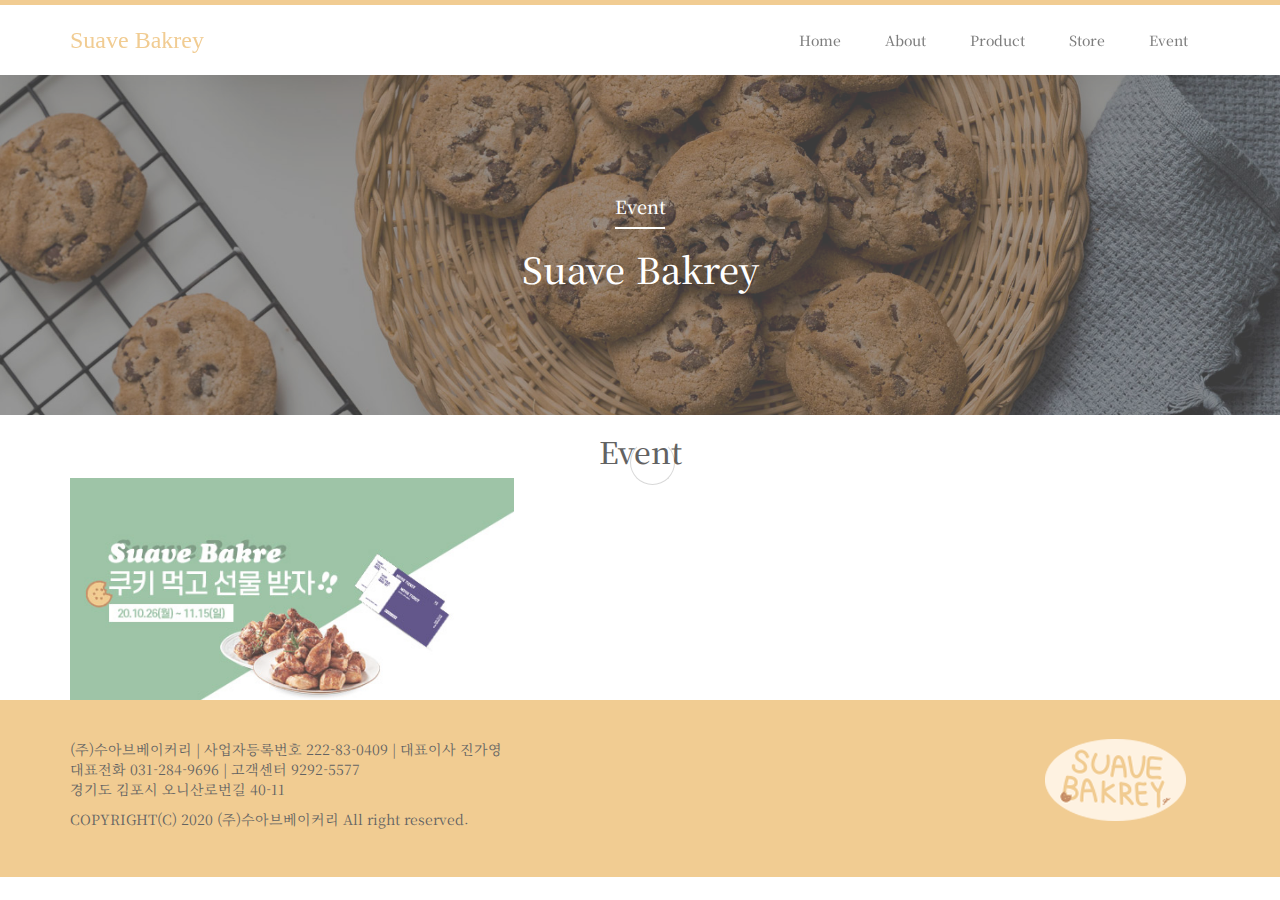
<file: event.html>
<!DOCTYPE html>
<html lang="ko">
<head>

    <title>Event : Suave Bakrey</title>

        <meta charset="UTF-8">
        <meta http-equiv="X-UA-Compatible" content="IE=Edge">
        <meta name="description" content="">
        <meta name="keywords" content="">
        <meta name="author" content="">
        <meta name="viewport" content="width=device-width, initial-scale=1, maximum-scale=1">
   
        <!-- og 파비콘 -->
       <meta property="og:title" content="Suave Bakrey"/>
       <meta property="og:description" content="쿠키로 마음을 전하세요"/>
       <meta property="og:image" content="images/ex_bg.jpg"/>
       <link rel="shortcut icon" href="images/papicon.png" />
       <link rel="apple-touch-icon" href="images/papicon.ico"/>
   
        <link rel="stylesheet" href="css/bootstrap.min.css">
        <link rel="stylesheet" href="css/font-awesome.min.css">
        <link rel="stylesheet" href="css/owl.carousel.css">
        <link rel="stylesheet" href="css/owl.theme.default.min.css">
   
        <!-- MAIN CSS -->
        <link rel="stylesheet" href="css/templatemo-style.css">
        <link rel="stylesheet" href="css/event.css">
   
        <!-- font -->
        <link href="https://fonts.googleapis.com/css2?family=Noto+Serif+KR:wght@200;300;400;500;600;700;900&display=swap" rel="stylesheet">
   
</head>
<body>
    <!-- 로딩 -->
    <section class="preloader">
        <div class="spinner">

             <span class="spinner-rotate"></span>
             
        </div>
   </section>

   <!-- MENU -->
   <section class="navbar custom-navbar navbar-fixed-top" role="navigation">
    <div class="container">

         <div class="navbar-header">
              <button class="navbar-toggle" data-toggle="collapse" data-target=".navbar-collapse">
                   <span class="icon icon-bar"></span>
                   <span class="icon icon-bar"></span>
                   <span class="icon icon-bar"></span>
              </button>

              <!-- lOGO TEXT HERE -->
              <a href="index.html" class="navbar-brand">Suave Bakrey</a>
         </div>

         <!-- MENU LINKS -->
         <div class="collapse navbar-collapse">
              <ul class="nav navbar-nav navbar-nav-first">
                <li><a href="index.html">Home</a></li>
                <li><a href="about.html">About</a></li>
                <li><a href="product.html">Product</a></li>
                <li><a href="store.html">Store</a></li>
                <li><a href="#top" class="smoothScroll">Event</a></li>
              </ul>
         </div>

    </div>
</section>

<section id="main-sec">
     <div class="container">
         <div class="row">
             <div class="col-sm-12 text-center">
                 <h4>Event</h4>
                 <div class="main-border"></div>
                 <h1>Suave Bakrey</h1>
             </div>
         </div>
     </div>
 </section>

 <section class="event_02">
      <div class="container">
           <div class="row">
                <div class="col-sm-12 text-center">
                     <h2>Event</h2>
                </div>
                <div class="col-sm-6" style="margin: 0 auto;">
                     <img src="images/event01.jpg" alt="" style="width: 80%; height: auto;">
                </div>
           </div>
      </div>

 </section>
















<!-- FOOTER -->
<footer id="footer">
    <div class="container">
         <div class="row">
              <div class="col-sm-10">
                   <div class="footer-info">
                        <p>(주)수아브베이커리  |  사업자등록번호 222-83-0409  |  대표이사 진가영<br>
                             대표전화 031-284-9696  |  고객센터 9292-5577<br>
                             경기도 김포시 오니산로번길 40-11</p>
                        <p></p>
                        <p>COPYRIGHT(C) 2020 (주)수아브베이커리 All right reserved.</p>
                   </div>
              </div>
              <div class="col-sm-2">
                   <img src="images/footer_logo.png" alt="">
              </div>
         </div>
    </div>
</footer>



<!-- SCRIPTS -->
<script src="js/jquery.js"></script>
<script src="js/bootstrap.min.js"></script>
<script src="js/owl.carousel.min.js"></script>
<script src="js/smoothscroll.js"></script>
<script src="js/custom.js"></script>
    
</body>
</html>
</file>
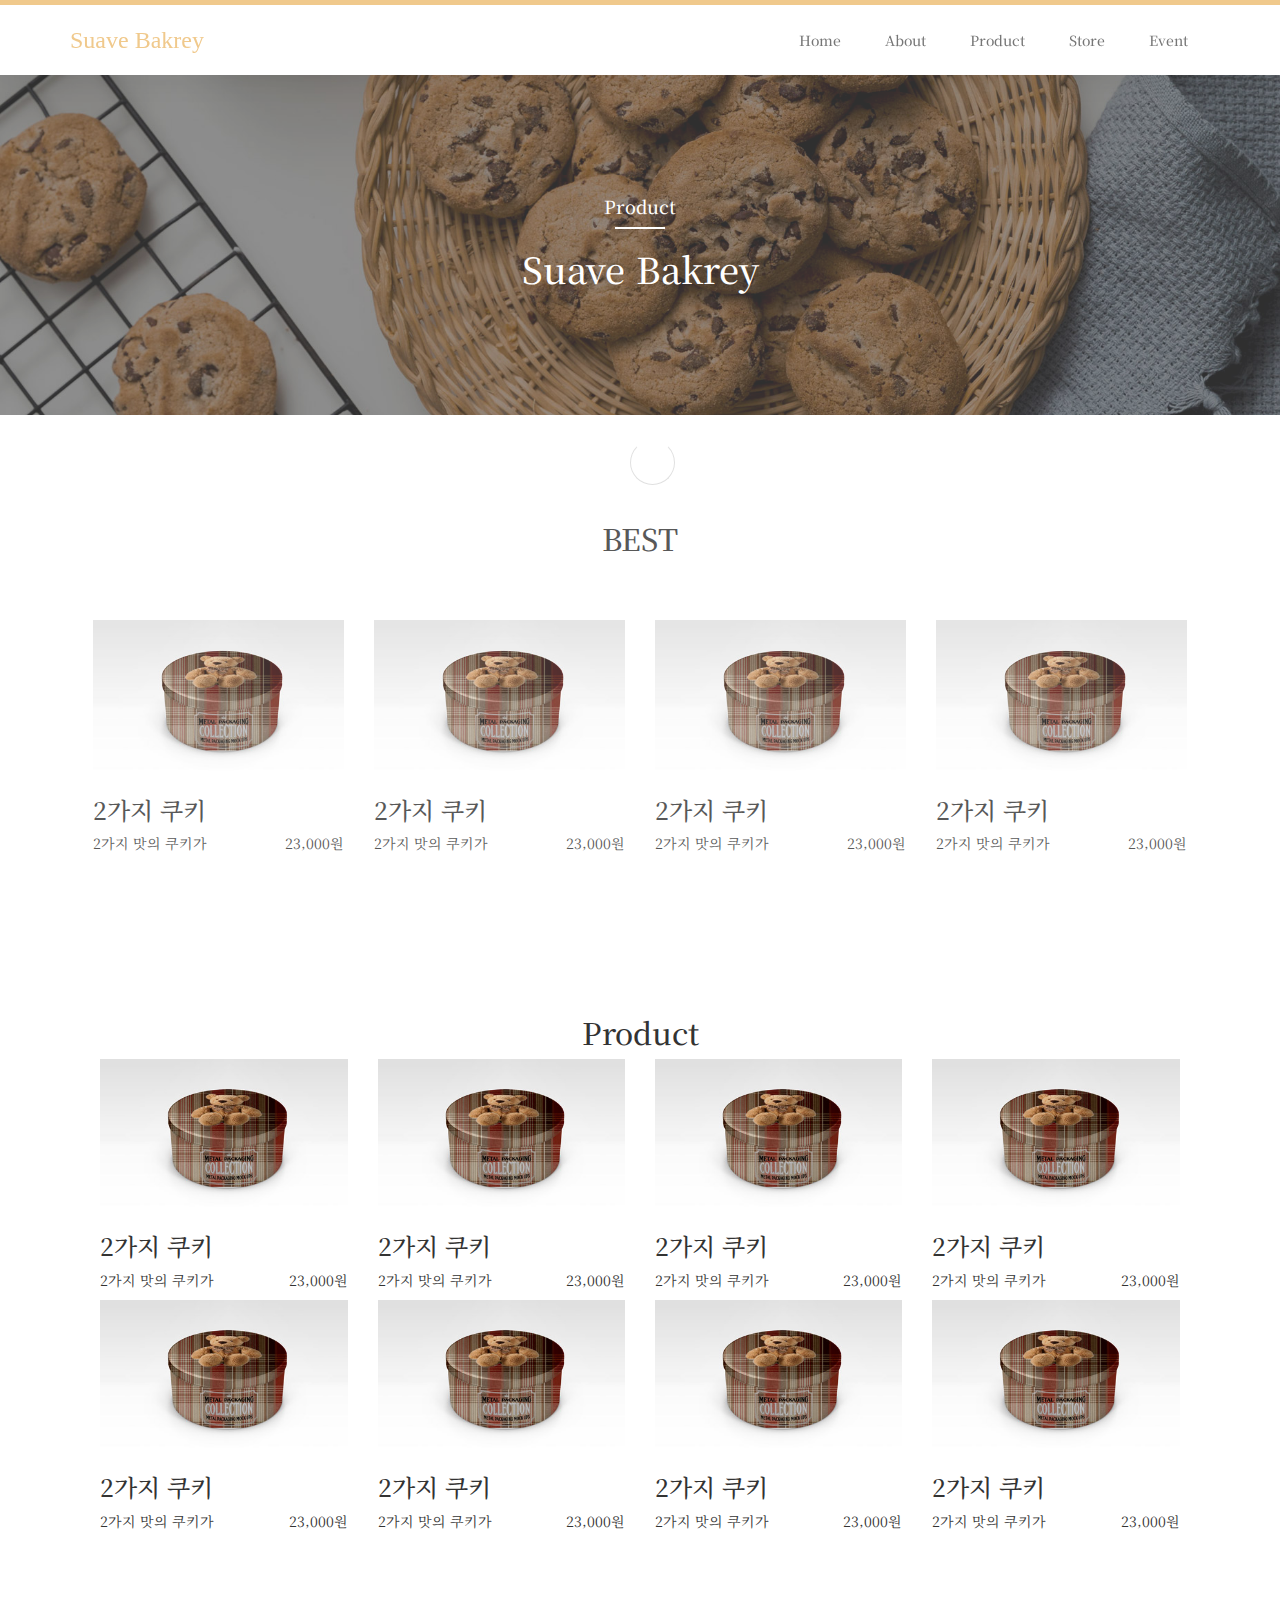
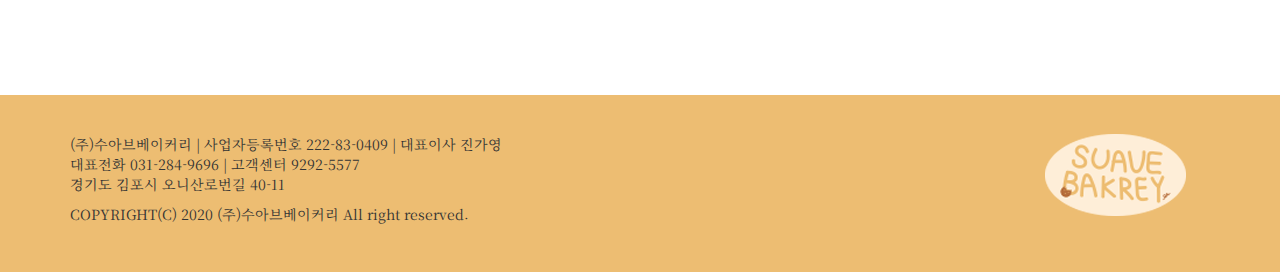
<file: product.html>
<!DOCTYPE html>
<html lang="ko">
<head>

    <title>Product : Suave Bakrey</title>

        <meta charset="UTF-8">
        <meta http-equiv="X-UA-Compatible" content="IE=Edge">
        <meta name="description" content="">
        <meta name="keywords" content="">
        <meta name="author" content="">
        <meta name="viewport" content="width=device-width, initial-scale=1, maximum-scale=1">
   
        <!-- og 파비콘 -->
       <meta property="og:title" content="Suave Bakrey"/>
       <meta property="og:description" content="쿠키로 마음을 전하세요"/>
       <meta property="og:image" content="images/ex_bg.jpg"/>
       <link rel="shortcut icon" href="images/papicon.png" />
       <link rel="apple-touch-icon" href="images/papicon.ico"/>
   
        <link rel="stylesheet" href="css/bootstrap.min.css">
        <link rel="stylesheet" href="css/font-awesome.min.css">
        <link rel="stylesheet" href="css/owl.carousel.css">
        <link rel="stylesheet" href="css/owl.theme.default.min.css">
   
        <!-- MAIN CSS -->
        <link rel="stylesheet" href="css/templatemo-style.css">
        <link rel="stylesheet" href="css/product.css">
   
        <!-- font -->
        <link href="https://fonts.googleapis.com/css2?family=Noto+Serif+KR:wght@200;300;400;500;600;700;900&display=swap" rel="stylesheet">
   
</head>
<body>
    <!-- 로딩 -->
    <section class="preloader">
        <div class="spinner">

             <span class="spinner-rotate"></span>
             
        </div>
   </section>

   <!-- MENU -->
   <section class="navbar custom-navbar navbar-fixed-top" role="navigation">
    <div class="container">

         <div class="navbar-header">
              <button class="navbar-toggle" data-toggle="collapse" data-target=".navbar-collapse">
                   <span class="icon icon-bar"></span>
                   <span class="icon icon-bar"></span>
                   <span class="icon icon-bar"></span>
              </button>

              <!-- lOGO TEXT HERE -->
              <a href="index.html" class="navbar-brand">Suave Bakrey</a>
         </div>

         <!-- MENU LINKS -->
         <div class="collapse navbar-collapse">
              <ul class="nav navbar-nav navbar-nav-first">
                <li><a href="index.html">Home</a></li>
                <li><a href="about.html">About</a></li>
                <li><a href="#top" class="smoothScroll">Product</a></li>
                <li><a href="store.html">Store</a></li>
                <li><a href="event.html">Event</a></li>
              </ul>
         </div>

    </div>
</section>

<section id="main-sec">
     <div class="container">
         <div class="row">
             <div class="col-sm-12 text-center">
                 <h4>Product</h4>
                 <div class="main-border"></div>
                 <h1>Suave Bakrey</h1>
             </div>
         </div>
     </div>
 </section>

 <section class="product01">
     <div class="container">
          <div class="row">
               <div class="col-sm-12 text-center">
                    <h2>BEST</h2>
               </div>
               <div class="col-sm-6">
                    <div class="col-lg-3 col-md-6 product-img-area">
                         <a href="#">
                              <img src="images/main_cooki_bottom01.png" alt="">
                              <div class="best_cookie">
                                   <h3>2가지 쿠키</h3>
                                   <div class="courses-txt">
                                        <p>2가지 맛의 쿠키가</p>
                                        <p>23,000원</p>
                                   </div>
                              </div>
                         </a>
                    </div>
                    <div class="col-lg-3 col-md-6 product-img-area ">
                         <a href="#">
                              <img src="images/main_cooki_bottom01.png" alt="">
                              <div class="best_cookie">
                                   <h3>2가지 쿠키</h3>
                                   <div class="courses-txt">
                                        <p>2가지 맛의 쿠키가</p>
                                        <p>23,000원</p>
                                   </div>
                              </div>
                         </a>
                    </div>
               </div>
               <div class="col-sm-6">
                    <div class="col-lg-3 col-md-6 product-img-area">
                         <a href="#">
                              <img src="images/main_cooki_bottom01.png" alt="">
                              <div class="best_cookie">
                                   <h3>2가지 쿠키</h3>
                                   <div class="courses-txt">
                                        <p>2가지 맛의 쿠키가</p>
                                        <p>23,000원</p>
                                   </div>
                              </div>
                         </a>
                    </div>
                    <div class="col-lg-3 col-md-6 product-img-area">
                         <a href="#">
                              <img src="images/main_cooki_bottom01.png" alt="">
                              <div class="best_cookie">
                                   <h3>2가지 쿠키</h3>
                                   <div class="courses-txt">
                                        <p>2가지 맛의 쿠키가</p>
                                        <p>23,000원</p>
                                   </div>
                              </div>
                         </a>
                    </div>
               </div>
          </div>
     </div>
 </section>

 <section class="product02">
      <div class="container">
           <div class="row">
                <div class="col-sm-12 text-center">
                     <h2>Product</h2>
                </div>
                <div class="row">
                    <div class="col-sm-6">
                         <div class="col-lg-3 col-md-6 product-img-area">
                              <a href="#">
                                   <img src="images/main_cooki_bottom01.png" alt="">
                                   <div class="best_cookie">
                                        <h3>2가지 쿠키</h3>
                                        <div class="courses-txt">
                                             <p>2가지 맛의 쿠키가</p>
                                             <p>23,000원</p>
                                        </div>
                                   </div>
                              </a>
                         </div>
                         <div class="col-lg-3 col-md-6 product-img-area ">
                              <a href="#">
                                   <img src="images/main_cooki_bottom01.png" alt="">
                                   <div class="best_cookie">
                                        <h3>2가지 쿠키</h3>
                                        <div class="courses-txt">
                                             <p>2가지 맛의 쿠키가</p>
                                             <p>23,000원</p>
                                        </div>
                                   </div>
                              </a>
                         </div>
                    </div>
                    <div class="col-sm-6">
                         <div class="col-lg-3 col-md-6 product-img-area">
                              <a href="#">
                                   <img src="images/main_cooki_bottom01.png" alt="">
                                   <div class="best_cookie">
                                        <h3>2가지 쿠키</h3>
                                        <div class="courses-txt">
                                             <p>2가지 맛의 쿠키가</p>
                                             <p>23,000원</p>
                                        </div>
                                   </div>
                              </a>
                         </div>
                         <div class="col-lg-3 col-md-6 product-img-area">
                              <a href="#">
                                   <img src="images/main_cooki_bottom01.png" alt="">
                                   <div class="best_cookie">
                                        <h3>2가지 쿠키</h3>
                                        <div class="courses-txt">
                                             <p>2가지 맛의 쿠키가</p>
                                             <p>23,000원</p>
                                        </div>
                                   </div>
                              </a>
                         </div>
                    </div>
                    <div class="col-sm-6">
                         <div class="col-lg-3 col-md-6 product-img-area">
                              <a href="#">
                                   <img src="images/main_cooki_bottom01.png" alt="">
                                   <div class="best_cookie">
                                        <h3>2가지 쿠키</h3>
                                        <div class="courses-txt">
                                             <p>2가지 맛의 쿠키가</p>
                                             <p>23,000원</p>
                                        </div>
                                   </div>
                              </a>
                         </div>
                         <div class="col-lg-3 col-md-6 product-img-area ">
                              <a href="#">
                                   <img src="images/main_cooki_bottom01.png" alt="">
                                   <div class="best_cookie">
                                        <h3>2가지 쿠키</h3>
                                        <div class="courses-txt">
                                             <p>2가지 맛의 쿠키가</p>
                                             <p>23,000원</p>
                                        </div>
                                   </div>
                              </a>
                         </div>
                    </div>
                    <div class="col-sm-6">
                         <div class="col-lg-3 col-md-6 product-img-area">
                              <a href="#">
                                   <img src="images/main_cooki_bottom01.png" alt="">
                                   <div class="best_cookie">
                                        <h3>2가지 쿠키</h3>
                                        <div class="courses-txt">
                                             <p>2가지 맛의 쿠키가</p>
                                             <p>23,000원</p>
                                        </div>
                                   </div>
                              </a>
                         </div>
                         <div class="col-lg-3 col-md-6 product-img-area">
                              <a href="#">
                                   <img src="images/main_cooki_bottom01.png" alt="">
                                   <div class="best_cookie">
                                        <h3>2가지 쿠키</h3>
                                        <div class="courses-txt">
                                             <p>2가지 맛의 쿠키가</p>
                                             <p>23,000원</p>
                                        </div>
                                   </div>
                              </a>
                         </div>
                    </div>
                     <!-- <div class="col-sm-3 cookie-img">
                          <a href="#">
                              <img src="images/main_cooki_bottom01.png" alt="" class="img-responsive">
                              <div class="best_cookie">
                                   <h3>2가지 쿠키</h3>
                                   <div class="courses-txt">
                                        <p>2가지 맛의 쿠키가</p>
                                        <p>23,000원</p>
                                   </div>
                              </div>
                          </a>
                     </div>
                     <div class="col-sm-3 cookie-img">
                         <a href="#">
                             <img src="images/main_cooki_bottom01.png" alt="" class="img-responsive">
                             <div class="best_cookie">
                                  <h3>2가지 쿠키</h3>
                                  <div class="courses-txt">
                                       <p>2가지 맛의 쿠키가</p>
                                       <p>23,000원</p>
                                  </div>
                             </div>
                         </a>
                     </div>
                     <div class="col-sm-3 cookie-img">
                         <a href="#">
                             <img src="images/main_cooki_bottom01.png" alt="" class="img-responsive">
                             <div class="best_cookie">
                                  <h3>2가지 쿠키</h3>
                                  <div class="courses-txt">
                                       <p>2가지 맛의 쿠키가</p>
                                       <p>23,000원</p>
                                  </div>
                             </div>
                         </a>
                     </div>
                     <div class="col-sm-3 cookie-img">
                         <a href="#">
                             <img src="images/main_cooki_bottom01.png" alt="" class="img-responsive">
                             <div class="best_cookie">
                                  <h3>2가지 쿠키</h3>
                                  <div class="courses-txt">
                                       <p>2가지 맛의 쿠키가</p>
                                       <p>23,000원</p>
                                  </div>
                             </div>
                         </a>
                     </div> -->
                </div>
           </div>
      </div>
 </section>
















<!-- FOOTER -->
<footer id="footer">
    <div class="container">
         <div class="row">
              <div class="col-sm-10">
                   <div class="footer-info">
                        <p>(주)수아브베이커리  |  사업자등록번호 222-83-0409  |  대표이사 진가영<br>
                             대표전화 031-284-9696  |  고객센터 9292-5577<br>
                             경기도 김포시 오니산로번길 40-11</p>
                        <p></p>
                        <p>COPYRIGHT(C) 2020 (주)수아브베이커리 All right reserved.</p>
                   </div>
              </div>
              <div class="col-sm-2">
                   <img src="images/footer_logo.png" alt="">
              </div>
         </div>
    </div>
</footer>



<!-- SCRIPTS -->
<script src="js/jquery.js"></script>
<script src="js/bootstrap.min.js"></script>
<script src="js/owl.carousel.min.js"></script>
<script src="js/smoothscroll.js"></script>
<script src="js/custom.js"></script>
    
</body>
</html>
</file>
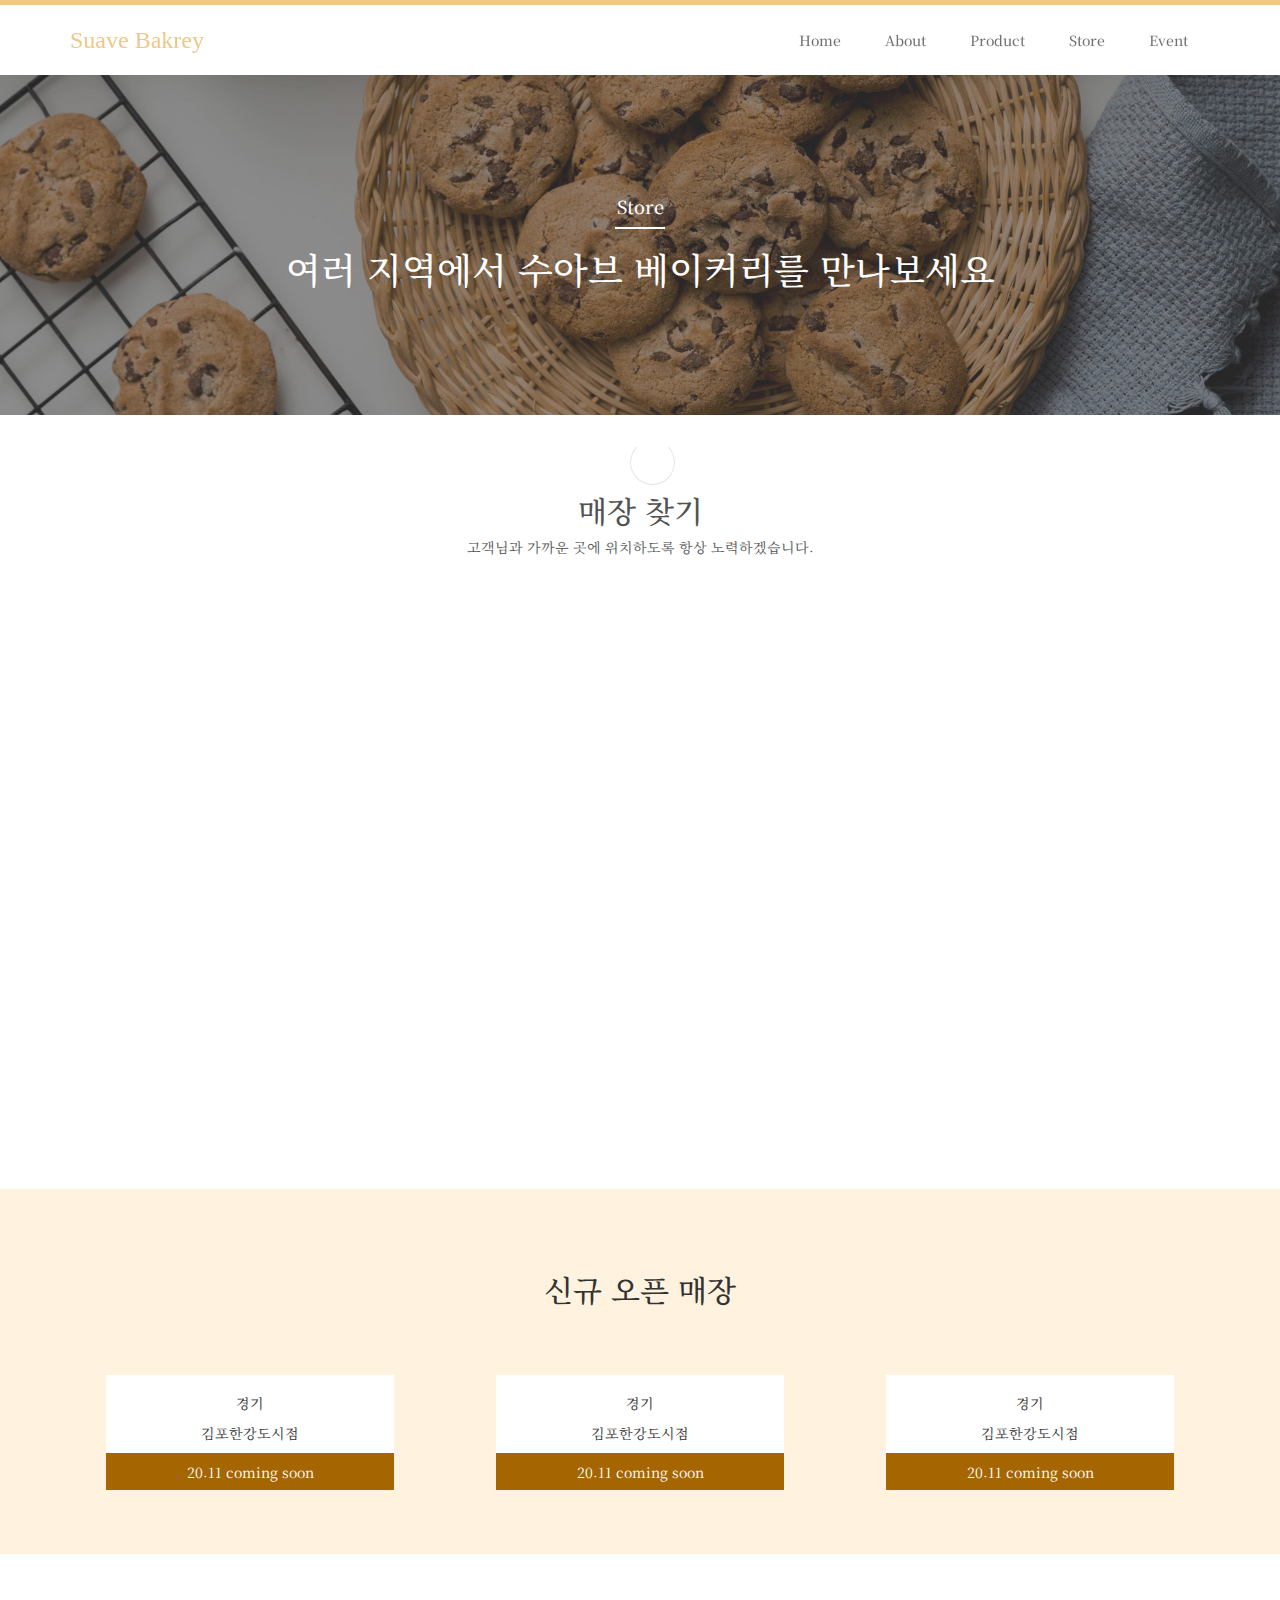
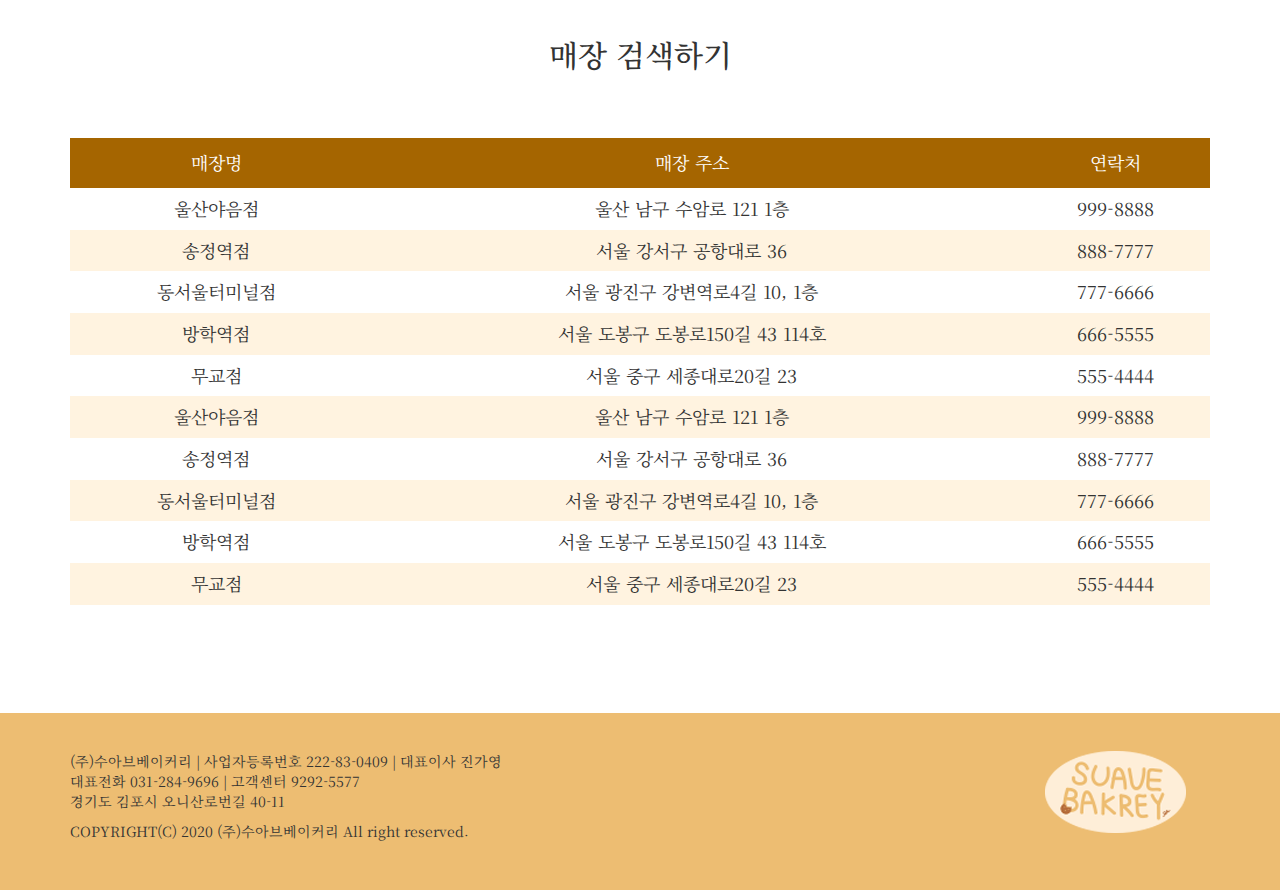
<file: store.html>
<!DOCTYPE html>
<html lang="ko">
<head>

    <title>Store : Suave Bakrey</title>

        <meta charset="UTF-8">
        <meta http-equiv="X-UA-Compatible" content="IE=Edge">
        <meta name="description" content="">
        <meta name="keywords" content="">
        <meta name="author" content="">
        <meta name="viewport" content="width=device-width, initial-scale=1, maximum-scale=1">
   
        <!-- og 파비콘 -->
       <meta property="og:title" content="Suave Bakrey"/>
       <meta property="og:description" content="쿠키로 마음을 전하세요"/>
       <meta property="og:image" content="images/ex_bg.jpg"/>
       <link rel="shortcut icon" href="images/papicon.png" />
       <link rel="apple-touch-icon" href="images/papicon.ico"/>
   
        <link rel="stylesheet" href="css/bootstrap.min.css">
        <link rel="stylesheet" href="css/font-awesome.min.css">
        <link rel="stylesheet" href="css/owl.carousel.css">
        <link rel="stylesheet" href="css/owl.theme.default.min.css">
   
        <!-- MAIN CSS -->
        <link rel="stylesheet" href="css/templatemo-style.css">
        <link rel="stylesheet" href="css/store.css">
   
        <!-- font -->
        <link href="https://fonts.googleapis.com/css2?family=Noto+Serif+KR:wght@200;300;400;500;600;700;900&display=swap" rel="stylesheet">
   
</head>
<body>
    <!-- 로딩 -->
    <section class="preloader">
        <div class="spinner">

             <span class="spinner-rotate"></span>
             
        </div>
   </section>

   <!-- MENU -->
   <section class="navbar custom-navbar navbar-fixed-top" role="navigation">
    <div class="container">

         <div class="navbar-header">
              <button class="navbar-toggle" data-toggle="collapse" data-target=".navbar-collapse">
                   <span class="icon icon-bar"></span>
                   <span class="icon icon-bar"></span>
                   <span class="icon icon-bar"></span>
              </button>

              <!-- lOGO TEXT HERE -->
              <a href="index.html" class="navbar-brand">Suave Bakrey</a>
         </div>

         <!-- MENU LINKS -->
         <div class="collapse navbar-collapse">
              <ul class="nav navbar-nav navbar-nav-first">
                <li><a href="index.html">Home</a></li>
                <li><a href="about.html">About</a></li>
                <li><a href="product.html">Product</a></li>
                <li><a href="#top" class="smoothScroll">Store</a></li>
                <li><a href="event.html">Event</a></li>
              </ul>
         </div>

    </div>
</section>

<section id="main-sec">
     <div class="container">
         <div class="row">
             <div class="col-sm-12 text-center">
                 <h4>Store</h4>
                 <div class="main-border"></div>
                 <h1>여러 지역에서 수아브 베이커리를 만나보세요</h1>
             </div>
         </div>
     </div>
 </section>

 <section class="store_02">
     <div class="container">
         <div class="row">
             <div class="col-sm-12 text-center">
                 <h2>매장 찾기</h2>
                 <p>고객님과 가까운 곳에 위치하도록 항상 노력하겠습니다.</p>
             </div>
         </div>
     </div>
     <div id="map"></div>
 </section>

 <section class="store_03">
     <div class="container">
         <div class="row">
             <div class="col-sm-12 text-center">
                <h2>신규 오픈 매장</h2>
             </div>
             <div class="col-sm-4 text-center">
                 <div class="Nstore">
                     <p>경기</p>
                     <p>김포한강도시점</p>
                     <p>20.11 coming soon</p>
                 </div>
             </div>
             <div class="col-sm-4 text-center">
                <div class="Nstore">
                    <p>경기</p>
                    <p>김포한강도시점</p>
                    <p>20.11 coming soon</p>
                </div>
            </div>
            <div class="col-sm-4 text-center">
                <div class="Nstore">
                    <p>경기</p>
                    <p>김포한강도시점</p>
                    <p>20.11 coming soon</p>
                </div>
            </div>
         </div>
     </div>
 </section>

 <section class="store_04">
     <div class="container">
         <div class="row">
             <div class="col-sm-12 text-center">
                <h2>매장 검색하기</h2>
             </div>
             <div class="col-sm-12">
                <table cellspacing="0">
                    <thead>
                        <tr class="menu-table01">
                            <td>매장명</td>
                            <td>매장 주소</td>
                            <td>연락처</td>
                        </tr>    
                    </thead>
                    <tbody>
                        <tr class="menu-table">
                            <td><a href="ulsan.html">울산야음점</a></td>
                            <td><a href="ulsan.html">울산 남구 수암로 121 1층</a></td>
                            <td><a href="ulsan.html">999-8888</a></td>
                        </tr>
                        <tr class="menu-table">
                            <td><a href="#">송정역점</a></td>
                            <td><a href="#">서울 강서구 공항대로 36</a></td>
                            <td><a href="#">888-7777</a></td>
                        </tr>
                        <tr class="menu-table">
                            <td><a href="#">동서울터미널점</a></td>
                            <td><a href="#">서울 광진구 강변역로4길 10, 1층</a></td>
                            <td><a href="#">777-6666</a></td>
                        </tr>
                        <tr class="menu-table">
                            <td><a href="#">방학역점</a></td>
                            <td><a href="#">서울 도봉구 도봉로150길 43 114호</a></td>
                            <td><a href="#">666-5555</a></td>
                        </tr>
                        <tr class="menu-table">
                            <td><a href="#">무교점</a></td>
                            <td><a href="#">서울 중구 세종대로20길 23</a></td>
                            <td><a href="#">555-4444</a></td>
                        </tr>
                        <tr class="menu-table">
                            <td><a href="ulsan.html">울산야음점</a></td>
                            <td><a href="ulsan.html">울산 남구 수암로 121 1층</a></td>
                            <td><a href="ulsan.html">999-8888</a></td>
                        </tr>
                        <tr class="menu-table">
                            <td><a href="#">송정역점</a></td>
                            <td><a href="#">서울 강서구 공항대로 36</a></td>
                            <td><a href="#">888-7777</a></td>
                        </tr>
                        <tr class="menu-table">
                            <td><a href="#">동서울터미널점</a></td>
                            <td><a href="#">서울 광진구 강변역로4길 10, 1층</a></td>
                            <td><a href="#">777-6666</a></td>
                        </tr>
                        <tr class="menu-table">
                            <td><a href="#">방학역점</a></td>
                            <td><a href="#">서울 도봉구 도봉로150길 43 114호</a></td>
                            <td><a href="#">666-5555</a></td>
                        </tr>
                        <tr class="menu-table">
                            <td><a href="#">무교점</a></td>
                            <td><a href="#">서울 중구 세종대로20길 23</a></td>
                            <td><a href="#">555-4444</a></td>
                        </tr>
                    </tbody>
                </table>
                <ul class="pagination text-center">
    
                </ul>
             </div>
            <!-- <div class="col-sm-12 text-center">
                <p><a href="#">[1]</a><a href="#">[2]</a><a href="#">[3]</a></p>
            </div> -->
         </div>
     </div>
 </section>
















<!-- FOOTER -->
<footer id="footer">
    <div class="container">
         <div class="row">
              <div class="col-sm-10">
                   <div class="footer-info">
                        <p>(주)수아브베이커리  |  사업자등록번호 222-83-0409  |  대표이사 진가영<br>
                             대표전화 031-284-9696  |  고객센터 9292-5577<br>
                             경기도 김포시 오니산로번길 40-11</p>
                        <p></p>
                        <p>COPYRIGHT(C) 2020 (주)수아브베이커리 All right reserved.</p>
                   </div>
              </div>
              <div class="col-sm-2">
                   <img src="images/footer_logo.png" alt="">
              </div>
         </div>
    </div>
</footer>



<!-- SCRIPTS -->
<script src="js/jquery.js"></script>
<script src="js/bootstrap.min.js"></script>
<script src="js/owl.carousel.min.js"></script>
<script src="js/smoothscroll.js"></script>
<script src="js/custom.js"></script>

<!-- 지도지도지도지도지도 -->
<script type="text/javascript" src="https://dapi.kakao.com/v2/maps/sdk.js?appkey=d7a7dfad46f17498cce6b28eb7ab815c"></script>
<script type="text/javascript">
var mapContainer = document.getElementById('map'), // 지도를 표시할 div  
    mapOption = { 
        center: new kakao.maps.LatLng(37.055518, 127.739222), // 지도의 중심좌표
        level: 12 // 지도의 확대 레벨
    };

var map = new kakao.maps.Map(mapContainer, mapOption); // 지도를 생성합니다
 
// 마커를 표시할 위치와 title 객체 배열입니다 
var positions = [
    {
        title: '사우점', 
        latlng: new kakao.maps.LatLng(37.619292, 126.719074)
    },
    {
        title: '생태연못', 
        latlng: new kakao.maps.LatLng(33.450936, 126.569477)
    },
    {
        title: '텃밭', 
        latlng: new kakao.maps.LatLng(33.450879, 126.569940)
    },
    {
        title: '근린공원',
        latlng: new kakao.maps.LatLng(33.451393, 126.570738)
    }
];

// 마커 이미지의 이미지 주소입니다
var imageSrc = "https://t1.daumcdn.net/localimg/localimages/07/mapapidoc/markerStar.png"; 
    
for (var i = 0; i < positions.length; i ++) {
    
    // 마커 이미지의 이미지 크기 입니다
    var imageSize = new kakao.maps.Size(24, 35); 
    
    // 마커 이미지를 생성합니다    
    var markerImage = new kakao.maps.MarkerImage(imageSrc, imageSize); 
    
    // 마커를 생성합니다
    var marker = new kakao.maps.Marker({
        map: map, // 마커를 표시할 지도
        position: positions[i].latlng, // 마커를 표시할 위치
        title : positions[i].title, // 마커의 타이틀, 마커에 마우스를 올리면 타이틀이 표시됩니다
        image : markerImage // 마커 이미지 
    });
}

//지도 확대
// 지도타입 컨트롤의 지도 또는 스카이뷰 버튼을 클릭하면 호출되어 지도타입을 바꾸는 함수입니다
function setMapType(maptype) { 
    var roadmapControl = document.getElementById('btnRoadmap');
    var skyviewControl = document.getElementById('btnSkyview'); 
    if (maptype === 'roadmap') {
        map.setMapTypeId(kakao.maps.MapTypeId.ROADMAP);    
        roadmapControl.className = 'selected_btn';
        skyviewControl.className = 'btn';
    } else {
        map.setMapTypeId(kakao.maps.MapTypeId.HYBRID);    
        skyviewControl.className = 'selected_btn';
        roadmapControl.className = 'btn';
    }
}





  
// 페이징
function pagination(){
		var req_num_row=5;
		var $tr=jQuery('tbody tr');
		var total_num_row=$tr.length;
		var num_pages=0;
		if(total_num_row % req_num_row ==0){
			num_pages=total_num_row / req_num_row;
		}
		if(total_num_row % req_num_row >=1){
			num_pages=total_num_row / req_num_row;
			num_pages++;
			num_pages=Math.floor(num_pages++);
		}
  
    jQuery('.pagination').append("<li><a class=\"prev\">Previous</a></li>");
  
		for(var i=1; i<=num_pages; i++){
			jQuery('.pagination').append("<li><a>"+i+"</a></li>");
      jQuery('.pagination li:nth-child(2)').addClass("active");
      jQuery('.pagination a').addClass("pagination-link");
		}
  
    jQuery('.pagination').append("<li><a class=\"next\">Next</a></li>");
  
		$tr.each(function(i){
      jQuery(this).hide();
      if(i+1 <= req_num_row){
				$tr.eq(i).show();
			}
		});
  
		jQuery('.pagination a').click('.pagination-link', function(e){
			e.preventDefault();
			$tr.hide();
			var page=jQuery(this).text();
			var temp=page-1;
			var start=temp*req_num_row;
      var current_link = temp;
      
      jQuery('.pagination li').removeClass("active");
			jQuery(this).parent().addClass("active");
    
			for(var i=0; i< req_num_row; i++){
				$tr.eq(start+i).show();
			}
      
      if(temp >= 1){
        jQuery('.pagination li:first-child').removeClass("disabled");
      }
      else {
        jQuery('.pagination li:first-child').addClass("disabled");
      }
            
		});
  
    jQuery('.prev').click(function(e){
        e.preventDefault();
        jQuery('.pagination li:first-child').removeClass("active");
    });

    jQuery('.next').click(function(e){
        e.preventDefault();
        jQuery('.pagination li:last-child').removeClass("active");
    });

	}

jQuery('document').ready(function(){
	pagination();
  
  jQuery('.pagination li:first-child').addClass("disabled");
  
});
</script>
    
</body>
</html>
</file>
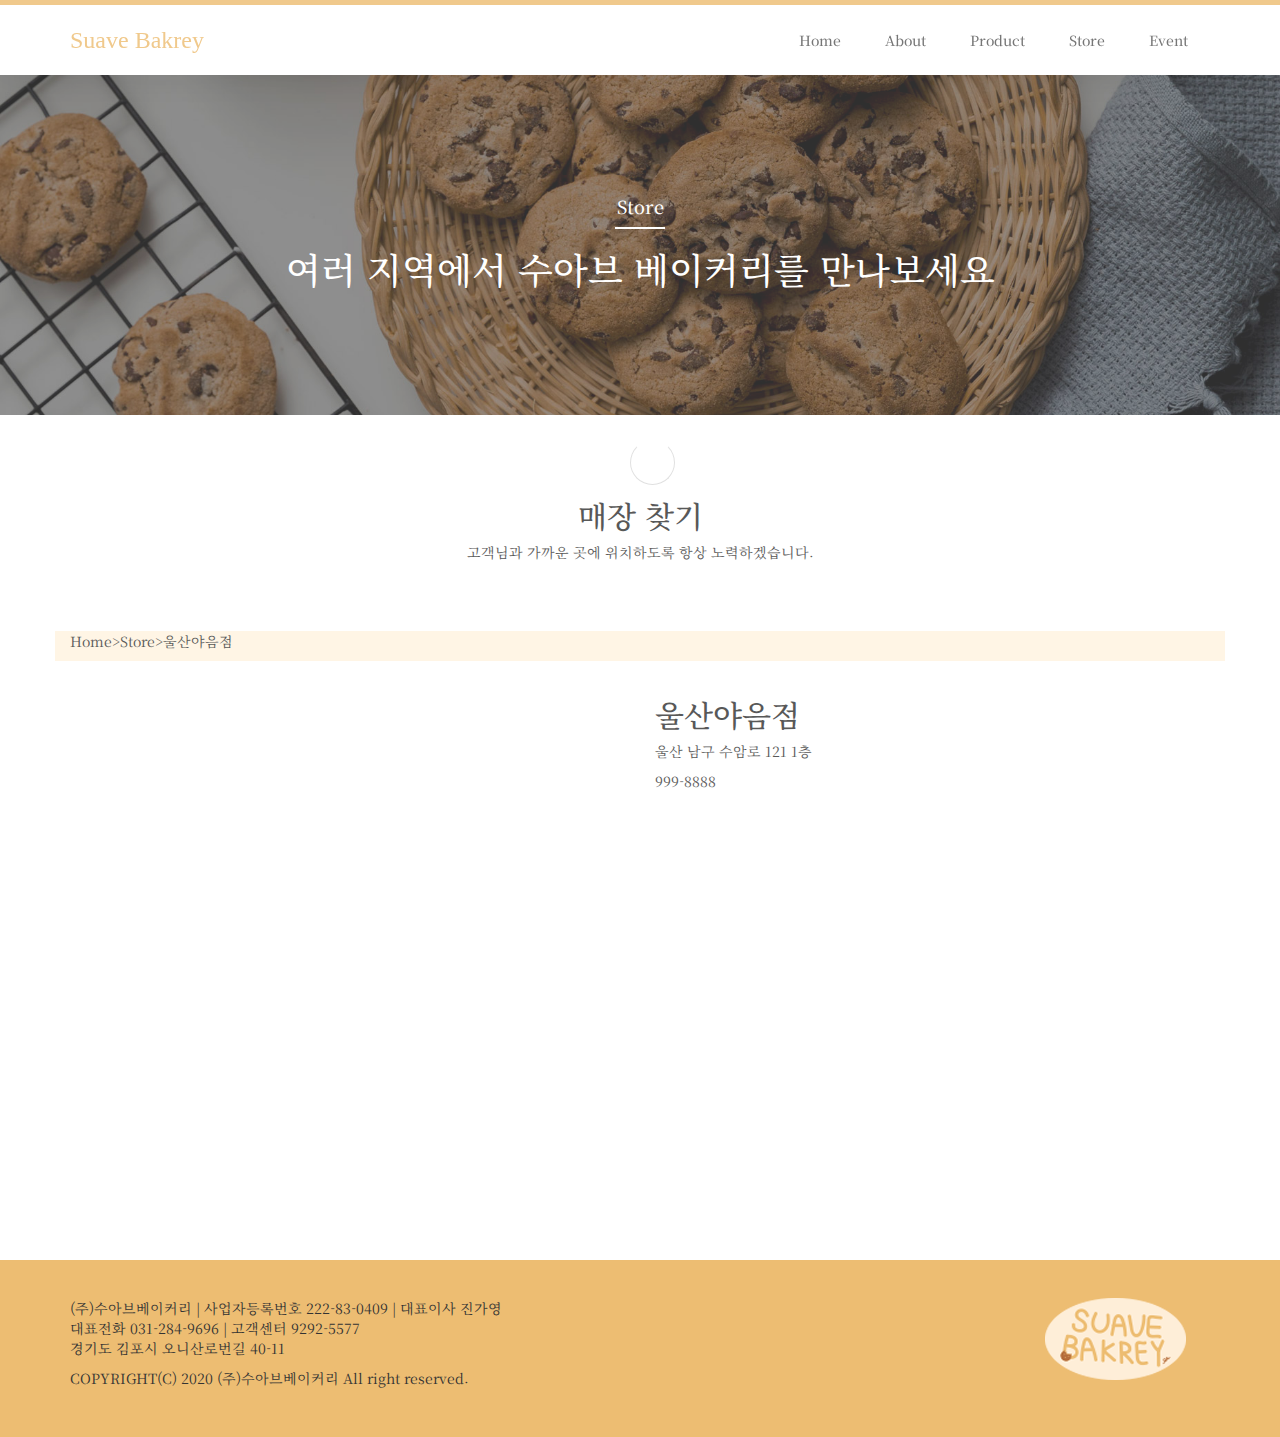
<file: ulsan.html>
<!DOCTYPE html>
<html lang="ko">
<head>

    <title>Store-울산야음점 : Suave Bakrey</title>

        <meta charset="UTF-8">
        <meta http-equiv="X-UA-Compatible" content="IE=Edge">
        <meta name="description" content="">
        <meta name="keywords" content="">
        <meta name="author" content="">
        <meta name="viewport" content="width=device-width, initial-scale=1, maximum-scale=1">
   
        <!-- og 파비콘 -->
       <meta property="og:title" content="Suave Bakrey"/>
       <meta property="og:description" content="쿠키로 마음을 전하세요"/>
       <meta property="og:image" content="images/ex_bg.jpg"/>
       <link rel="shortcut icon" href="images/papicon.png" />
       <link rel="apple-touch-icon" href="images/papicon.ico"/>
   
        <link rel="stylesheet" href="css/bootstrap.min.css">
        <link rel="stylesheet" href="css/font-awesome.min.css">
        <link rel="stylesheet" href="css/owl.carousel.css">
        <link rel="stylesheet" href="css/owl.theme.default.min.css">
   
        <!-- MAIN CSS -->
        <link rel="stylesheet" href="css/templatemo-style.css">
        <link rel="stylesheet" href="css/store.css">
   
        <!-- font -->
        <link href="https://fonts.googleapis.com/css2?family=Noto+Serif+KR:wght@200;300;400;500;600;700;900&display=swap" rel="stylesheet">
   
</head>
<body>
    <!-- 로딩 -->
    <section class="preloader">
        <div class="spinner">

             <span class="spinner-rotate"></span>
             
        </div>
   </section>

   <!-- MENU -->
   <section class="navbar custom-navbar navbar-fixed-top" role="navigation">
    <div class="container">

         <div class="navbar-header">
              <button class="navbar-toggle" data-toggle="collapse" data-target=".navbar-collapse">
                   <span class="icon icon-bar"></span>
                   <span class="icon icon-bar"></span>
                   <span class="icon icon-bar"></span>
              </button>

              <!-- lOGO TEXT HERE -->
              <a href="index.html" class="navbar-brand">Suave Bakrey</a>
         </div>

         <!-- MENU LINKS -->
         <div class="collapse navbar-collapse">
              <ul class="nav navbar-nav navbar-nav-first">
                <li><a href="index.html">Home</a></li>
                <li><a href="about.html">About</a></li>
                <li><a href="product.html">Product</a></li>
                <li><a href="#top" class="smoothScroll">Store</a></li>
                <li><a href="event.html">Event</a></li>
              </ul>
         </div>

    </div>
</section>

<section id="main-sec">
     <div class="container">
         <div class="row">
             <div class="col-sm-12 text-center">
                 <h4>Store</h4>
                 <div class="main-border"></div>
                 <h1>여러 지역에서 수아브 베이커리를 만나보세요</h1>
             </div>
         </div>
     </div>
 </section>

 <section class="ulsan_02" style="padding: 5% 0;">
     <div class="container">
         <div class="row">
             <div class="col-sm-12 text-center" style="padding-bottom: 5%;">
                 <h2>매장 찾기</h2>
                 <p>고객님과 가까운 곳에 위치하도록 항상 노력하겠습니다.</p>
             </div>
             <div class="col-sm-12" style="display: flex; background: #fff3e0; color: #333;">
                 <a href="index.html">Home</a>
                 <p>></p>
                 <a href="store.html">Store</a>
                 <p>></p>
                 <p>울산야음점</p>
             </div>
             <div class="col-sm-6" style="padding-top: 3%;">
                <div id="map"></div>
             </div>
             <div class="col-sm-6">
                 <div class="store_intro" style="padding-top: 3%;">
                     <h2>울산야음점</h2>
                     <p>울산 남구 수암로 121 1층</p>
                     <p>999-8888</p>
                 </div>
             </div>
         </div>
     </div>
 </section>
















<!-- FOOTER -->
<footer id="footer">
    <div class="container">
         <div class="row">
              <div class="col-sm-10">
                   <div class="footer-info">
                        <p>(주)수아브베이커리  |  사업자등록번호 222-83-0409  |  대표이사 진가영<br>
                             대표전화 031-284-9696  |  고객센터 9292-5577<br>
                             경기도 김포시 오니산로번길 40-11</p>
                        <p></p>
                        <p>COPYRIGHT(C) 2020 (주)수아브베이커리 All right reserved.</p>
                   </div>
              </div>
              <div class="col-sm-2">
                   <img src="images/footer_logo.png" alt="">
              </div>
         </div>
    </div>
</footer>



<!-- SCRIPTS -->
<script src="js/jquery.js"></script>
<script src="js/bootstrap.min.js"></script>
<script src="js/owl.carousel.min.js"></script>
<script src="js/smoothscroll.js"></script>
<script src="js/custom.js"></script>

<!-- 지도지도지도지도지도 -->
<script type="text/javascript" src="https://dapi.kakao.com/v2/maps/sdk.js?appkey=d7a7dfad46f17498cce6b28eb7ab815c"></script>
<script type="text/javascript">
var mapContainer = document.getElementById('map'), // 지도를 표시할 div  
    mapOption = { 
        center: new kakao.maps.LatLng(37.055518, 127.739222), // 지도의 중심좌표
        level: 12 // 지도의 확대 레벨
    };

var map = new kakao.maps.Map(mapContainer, mapOption); // 지도를 생성합니다
 
// 마커를 표시할 위치와 title 객체 배열입니다 
var positions = [
    {
        title: '사우점', 
        latlng: new kakao.maps.LatLng(37.619292, 126.719074)
    },
    {
        title: '생태연못', 
        latlng: new kakao.maps.LatLng(33.450936, 126.569477)
    },
    {
        title: '텃밭', 
        latlng: new kakao.maps.LatLng(33.450879, 126.569940)
    },
    {
        title: '근린공원',
        latlng: new kakao.maps.LatLng(33.451393, 126.570738)
    }
];

// 마커 이미지의 이미지 주소입니다
var imageSrc = "https://t1.daumcdn.net/localimg/localimages/07/mapapidoc/markerStar.png"; 
    
for (var i = 0; i < positions.length; i ++) {
    
    // 마커 이미지의 이미지 크기 입니다
    var imageSize = new kakao.maps.Size(24, 35); 
    
    // 마커 이미지를 생성합니다    
    var markerImage = new kakao.maps.MarkerImage(imageSrc, imageSize); 
    
    // 마커를 생성합니다
    var marker = new kakao.maps.Marker({
        map: map, // 마커를 표시할 지도
        position: positions[i].latlng, // 마커를 표시할 위치
        title : positions[i].title, // 마커의 타이틀, 마커에 마우스를 올리면 타이틀이 표시됩니다
        image : markerImage // 마커 이미지 
    });
}

//지도 확대
// 지도타입 컨트롤의 지도 또는 스카이뷰 버튼을 클릭하면 호출되어 지도타입을 바꾸는 함수입니다
function setMapType(maptype) { 
    var roadmapControl = document.getElementById('btnRoadmap');
    var skyviewControl = document.getElementById('btnSkyview'); 
    if (maptype === 'roadmap') {
        map.setMapTypeId(kakao.maps.MapTypeId.ROADMAP);    
        roadmapControl.className = 'selected_btn';
        skyviewControl.className = 'btn';
    } else {
        map.setMapTypeId(kakao.maps.MapTypeId.HYBRID);    
        skyviewControl.className = 'selected_btn';
        roadmapControl.className = 'btn';
    }
}





  

</script>
    
</body>
</html>
</file>
<file: css/templatemo-style.css>
/*

Known Template 

https://templatemo.com/tm-516-known

*/


/* font */

@font-face {
  font-family: 'S-CoreDream-4Regular';
  src: url('https://cdn.jsdelivr.net/gh/projectnoonnu/noonfonts_six@1.2/S-CoreDream-4Regular.woff') format('woff');
  font-weight: normal;
  font-style: normal;
}







  @import url('https://fonts.googleapis.com/css?family=Muli:300,700|Nunito');

  body {
    background: #ffffff;
    font-family: 'Noto Serif KR', serif;
    overflow-x: hidden;
    padding-top: 70px;
  }


  /*---------------------------------------
     TYPOGRAPHY              
  -----------------------------------------*/

  /* h1,h2,h3,h4,h5,h6 {
    font-weight: bold;
    line-height: inherit;
  }

  h1 {
    color: #252525;
    font-size: 3em;
    line-height: normal;
  }

  h2 {
    color: #353535;
    font-size: 2em;
    padding-bottom: 10px;
  }

  h3 {
    font-size: 1.5em;
    margin-bottom: 0;
  }

  h3,
  h3 a {
    color: #454545;
  }

  p {
    color: #757575;
    font-size: 14px;
    font-weight: normal;
    line-height: 24px;
  } */



  /*---------------------------------------
     GENERAL               
  -----------------------------------------*/

  html{
    -webkit-font-smoothing: antialiased;
  }

  a {
    color: inherit;
    -webkit-transition: 0.5s;
    transition: 0.5s;
    text-decoration: none !important;
  }

  a,
  input, button,
  .form-control {
    -webkit-transition: 0.5s;
    transition: 0.5s;
  }

  /* a:hover, a:active, a:focus {
    color: #29ca8e;
    outline: none;
  } */

  ::-webkit-scrollbar{
    width: 8px;
    height: 8px;
  }

  ::-webkit-scrollbar-thumb {
    cursor: pointer;
    background: #000000;
  }

  .section-title {
    padding-bottom: 40px;
  }

  .section-title h2 {
    margin: 0;
  }

  .section-title small {
    display: block;
  }

  .overlay {
    background: rgba(20,20,20,0.5);
    position: absolute;
    top: 0;
    right: 0;
    bottom: 0;
    left: 0;
    width: 100%;
    height: 100%;
  }

  /* .entry-form {
    background: #252020;
    border-radius: 100%;
    text-align: center;
    padding: 6em;
    width: 450px;
    height: 450px;
  }

  .entry-form h2 {
    color: #ffffff;
    margin: 0;
  }

  .entry-form .form-control {
    background: transparent;
    border: 0;
    border-bottom: 1px solid;
    border-radius: 0;
    box-shadow: none;
    height: 45px;
    margin: 10px 0;
  }

  .entry-form .submit-btn {
    background: #ffffff;
    border-radius: 50px;
    border: 0;
    color: #252020;
    width: 50%;
    height: 50px;
    margin: 30px auto;
    margin-bottom: 10px;
  }

  .entry-form .submit-btn:hover {
    background: #3f51b5;
    color: #ffffff;
  } */

  .padding-bottom {
    position: relative;
    padding-bottom: 100px;
  }

  #team,
  #testimonial {
    background: #f9f9f9;
  }

  #team, 
  #testimonial {
    text-align: center;
  }
  
  #google-map iframe {
    border: 0;
    width: 100%;
    height: 390px;
  }



  /*---------------------------------------
     BUTTONS               
  -----------------------------------------*/

  .section-btn {
    background: transparent;
    border-radius: 50px;
    border: 1px solid #ffffff;
    color: #ffffff;
    font-size: inherit;
    font-weight: normal;
    padding: 15px 30px;
    transition: 0.5s;
  }

  .section-btn:hover {
    background: #ffffff;
    border-color: transparent;
  }



  /*---------------------------------------
       PRE LOADER              
  -----------------------------------------*/

  .preloader {
    position: fixed;
    top: 0;
    left: 0;
    width: 100%;
    height: 100%;
    z-index: 99999;
    display: flex;
    flex-flow: row nowrap;
    justify-content: center;
    align-items: center;
    background: none repeat scroll 0 0 #ffffff;
  }

  .spinner {
    border: 1px solid transparent;
    border-radius: 3px;
    position: relative;
  }

  .spinner:before {
    content: '';
    box-sizing: border-box;
    position: absolute;
    top: 50%;
    left: 50%;
    width: 45px;
    height: 45px;
    margin-top: -10px;
    margin-left: -10px;
    border-radius: 50%;
    border: 1px solid #575757;
    border-top-color: #ffffff;
    animation: spinner .9s linear infinite;
  }

  @-webkit-@keyframes spinner {
    to {transform: rotate(360deg);}
  }

  @keyframes spinner {
    to {transform: rotate(360deg);}
  }



  /*---------------------------------------
      MENU              
  -----------------------------------------*/

  .custom-navbar {
    background: #ffffff;
    border-top: 5px solid #edbd72;
    border-bottom: 0;
    -webkit-box-shadow: 0 1px 30px rgba(0, 0, 0, 0.1);
    -moz-box-shadow: 0 1px 30px rgba(0, 0, 0, 0.1);
    box-shadow: 0 1px 30px rgba(0, 0, 0, 0.1);
    padding: 12px 0;
    margin-bottom: 0;
    padding: 0;
  }

  .custom-navbar .navbar-brand {
    font-family: 'Cooper Std';
    color: #edbd72;
    font-size: 24px;
    line-height: 40px;
  }

  .custom-navbar .navbar-nav.navbar-nav-first {
    float:right;
    font-weight: 500;
  }

  .custom-navbar .navbar-nav.navbar-right li a {
    padding-right: 12px;
    padding-left: 12px;
  }

  .custom-navbar .navbar-nav.navbar-right li a .fa {
    background: #edbd72;
    border-radius: 100%;
    color: #ffffff;
    width: 30px;
    height: 30px;
    line-height: 30px;
    text-align: center;
    display: inline-block;
    margin-right: 5px;
  }

  .custom-navbar .nav li a {
    line-height: 40px;
    color: #575757;
    padding-right: 22px;
    padding-left: 22px;
  }

  .custom-navbar .navbar-nav > li > a:hover,
  .custom-navbar .navbar-nav > li > a:focus {
    background-color: transparent;
  }

  .custom-navbar .nav li a:hover {
    background-color: #edbd72;
    color: #ffffff;
  }

  /* .custom-navbar .nav li.active > a {
    background-color: #edbd72;
    color: #ffffff;
  } */

  .custom-navbar .navbar-toggle {
    border: none;
    padding-top: 10px;
  }

  .custom-navbar .navbar-toggle {
    background-color: transparent;
  }

  .custom-navbar .navbar-toggle .icon-bar {
    background: #252525;
    border-color: transparent;
  }



  /*---------------------------------------
      HOME  & SLIDER            
  -----------------------------------------*/

  #home {
    padding: 0;
  }

  #home h1 {
    font-family: 'Cooper Std';
    color: #a56500;
    font-size:60px;
  }

  #home h3 {
    font-family: 'S-CoreDream-4Regular';
    color: #edbd72;
    font-weight: 300;
    margin: 0;
    padding: 5px 0 40px 0;
  }

  /* @media (min-width: 992px){
    .item-secondcol-md-6 {
      width: 100%;
    }
  } */
  @media (min-width: 768px) {
    .home-slider .col-md-6 {
      padding-left: 0;
    }
  }

  .home-slider .caption {
    display: flex;
    justify-content: center;
    flex-direction: column;
    text-align: left;
    height: 100%;
    color: #a56500;
    cursor: e-resize;
  }

  .home-slider .item {
    background-repeat: no-repeat;
    background-attachment: local;
    background-size: cover;
    height: 650px;
  }
  
  /* .caption h3 a { color: #a56500; } */

  .home-slider .item-first {
    background-image: url(../images/banner01.jpg);
	background-position: center;
  }

  .home-slider .item-second {
    background-image: url(../images/banner02.jpg);
    background-position: center;
  }

  /* .home-slider .item-third {
    background-image: url(../images/banner01.jpg);
    background-position: center;
  } */



  /*---------------------------------------
      FEATURE              
  -----------------------------------------*/

  #feature{
    padding-top: 100PX;
  }

  .feature-thumb {
    border: 1px solid #f0f0f0;
    padding: 3em 1em;
    color: #fff;
    background:#e7b76b;
    width: 90%;
    margin: 0 auto;
  }

  .feature-thumb h2 {
    padding-bottom: 13%;
    font-weight: 600;
  }
  .feature-thumb p {
    font-weight: 300;
    padding-bottom: 8%;
  }
  .feature-thumb a {
    font-weight: 20;
    font-size: 12px;
    color: #fff;
  }



  /*---------------------------------------
      ABOUT              
  -----------------------------------------*/

  #about figure {
    display: inline-block;
    vertical-align: top;
    margin-left: 15px;
  }

  #about figure span {
    float: left;
    margin-left: -15px;
    padding: 15px 20px;
    position: relative;
    top: 20px;
  }

  #about figure span i {
    background: #29ca8e;
    border-radius: 50px;
    color: #ffffff;
    font-size: 25px;
    width: 50px;
    height: 50px;
    line-height: 50px;
    text-align: center;
  }

  .about-info h3{
    margin-top: 0;
    margin-bottom:25px;
  }



  /*---------------------------------------
      TEAM              
  -----------------------------------------*/

  .team-thumb {
    background: #ffffff;
    position: relative;
    overflow: hidden;
    text-align: left;
  }

  .team-info {
    padding: 20px 30px;
  }

  .team-image img {
    width: 100%;
  }

  .team-thumb .social-icon {
    border-top: 1px solid #f0f0f0;
    padding: 4px 20px 0 20px;
  }

  .team-thumb .social-icon li a {
    background: #ffffff;
    color: #252020;
  }

  .team-info h3 {
    margin: 0;
  }


  /*---------------------------------------
      COURSES             
  -----------------------------------------*/

  #courses{
    width:100%;
    height: auto;
    background: url(../images/background01.jpg);
    background-position: center;
    background-repeat: no-repeat;
    background-size:cover;
  }

  #courses .section-title {
    padding: 8% 0 5% 0;
    text-align: center;
    color:#fff;
    font-size:40px;
    font-weight:600;
  }

  #courses .owl-theme .owl-nav {
    padding: 3% 0 5% 0;
  }

  #courses .owl-theme .owl-nav [class*=owl-] {
    border-radius: 2px;
    font-size: 16px;
    width: 30px;
    height: 30px;
    line-height: 30px;
    text-align: center;
    padding: 0;
  }

  .courses-thumb {
    background: #f9f9f9;
    position: relative;
  }

  .courses-top {
    position: relative;
  }

  .courses-image {
    background: linear-gradient(to right, #202020, #101010);
  }

  .courses-text h3{
    color:#fff;
  }
  .courses-txt{
    display:flex;
    width: 100%;
  }
  .courses-text p:first-child{
    color:#fff;
    width: 50%;
    justify-content: start;
  }
  .courses-text p:last-child{
    width: 50%;
    color:#edbd72;
    font-size:18px;
    justify-content: right;
    text-align:right
  }

  



  /*---------------------------------------
     NEWS              
  -----------------------------------------*/

  .news-thumb {
    clear: both;
    position: relative;
    overflow: hidden;
    margin-bottom: 30px;
  }

  .news-thumb .news-image {
    float: left;
    width: 40%;
    margin-right: 30px;
  }

  .news-info h3 {
    margin-top: 5px;
    margin-bottom: 10px;
  }

  .news-date span {
    color: #909090;
    font-weight: bold;
  }



  /*---------------------------------------
      TESTIMONIAL             
  -----------------------------------------*/

  #testimonial .item {
    background: #ffffff;
    margin: 20px 0;
    padding: 4em 3em;
    text-align: left;
  }

  #courses .col-md-4,
  #testimonial .col-md-4 {
    display: block;
    width: 100%;
  }

  #testimonial .item > p {
    font-size: 16px;
    line-height: 26px;
  }

  .tst-rating {
    margin-bottom: 15px;
  }

  .tst-rating .fa {
    color: #3f51b5;
  }

  .tst-image,
  .tst-author {
    display: inline-block;
    vertical-align: middle;
    margin-bottom: 20px;
    text-align: left;
  }

  .tst-image img {
    border-radius: 50px;
    width: 60px !important;
    height: 60px;
    margin-right: 15px;
  }

  .tst-author h4 {
    margin: 0;
  }

  .tst-author span {
    color: #808080;
    font-size: 14px;
  }



  /*---------------------------------------
      CONTACT             
  -----------------------------------------*/

  #contact {
    width: 100%;
    height: auto;
    background: url(../images/background02.jpg);
    background-repeat: no-repeat;
    background-position: center;
    background-size:cover;
    /* margin: 50px 0; */
  }


  #contact h2 {
    color: #edbd72;
    padding: 20% 0;
    font-size:40px;
    font-weight:600;
  }

  #contact .section-title {
    padding-bottom: 0;
  }

  #contact h2 > small{
    padding-top: 30px;
    color: #fff;
  }

  #contact-form {
    padding: 1em 0;
  }

  #contact-form .col-md-12,
  #contact-form .col-md-4 {
    padding-left: 0;
  }

  #contact-form .form-control {
    border: 0;
    border-radius: 5px;
    box-shadow: none;
    margin: 10px 0;
  }

  #contact-form input {
    height: 50px;
  }

  #contact-form input[type='submit'] {
    border-radius: 50px;
    border: 1px solid transparent;
  }

  #contact-form input[type='submit']:hover {
    background: transparent;
    border-color: #ffffff;
    color: #ffffff;
  }
  



  /*---------------------------------------
     FOOTER              
  -----------------------------------------*/

  footer {
    background: #edbd72;
    padding: 3% 0;
  }

  footer .section-title {
    padding-bottom: 10px;
  }

  footer h2 {
    font-size: 20px;
  }

  footer strong {
    color: #d9d9d9;
  }

  footer address p {
    margin-bottom: 0;
  }

  footer .social-icon {
    margin-top: 25px;
  }

  .footer-info {
    color:#333;
  }

  .footer-info h2 {
    color: #ffffff;
    padding: 0;
  }

  .footer_menu h2 {
    margin-top: 2em;
  }

  .footer_menu ul {
    margin: 0;
    padding: 0;
  }

  .footer_menu li {
    display: inline-block;
    list-style: none;
    margin: 5px 10px 5px 0;
  }

  .newsletter-form .form-control {
    background: transparent;
    border-radius: 0;
    box-shadow: none;
    border: 0;
    border-bottom: 1px solid #303030;
    height: 50px;
    margin: 5px 0;
  }

  .newsletter-form input[type="submit"] {
    background: transparent;
    border: 1px solid #f9f9f9;
    border-radius: 50px;
    color: #ffffff;
    display: block;
    margin-top: 20px;
    outline: none;
    width: 50%;
  }

  .newsletter-form input[type="submit"]:hover {
    background: #29ca8e;
    border-color: transparent;
  }

  .newsletter-form .form-group span {
    color: #909090;
    display: block;
    font-size: 12px;
    margin-top: 20px;
  }



  /*---------------------------------------
     SOCIAL ICON              
  -----------------------------------------*/

  .social-icon {
    position: relative;
    padding: 0;
    margin: 0;
  }

  .social-icon li {
    display: inline-block;
    list-style: none;
    margin-bottom: 5px;
  }

  .social-icon li a {
    border-radius: 100px;
    color: #29ca8e;
    font-size: 15px;
    width: 35px;
    height: 35px;
    line-height: 35px;
    text-decoration: none;
    text-align: center;
    transition: all 0.4s ease-in-out;
    position: relative;
    margin: 5px 5px 5px 0;
  }

  /* .social-icon li a:hover {
    background: #29ca8e;
    color: #ffffff;
  } */



  /*---------------------------------------
     RESPONSIVE STYLES              
  -----------------------------------------*/

  @media screen and (max-width: 1170px) {
    .custom-navbar .navbar-nav.navbar-nav-first {
      margin-left: inherit;
    }
  }

  @media only screen and (max-width: 992px) {
    section,
    footer {
      padding: 60px 0;
    }

    .home-slider .item {
      background-position: center center;
    }

    .feature-thumb,
    .about-info,
    .team-thumb,
    .footer-info {
      margin-bottom: 50px;
    }

    .contact-image {
      margin-top: 50px;
    }
  }


  @media only screen and (min-width: 768px) and (max-width: 991px) {
    .custom-navbar .nav li a {
      padding-right: 10px;
      padding-left: 10px;
    }
  }

  @media only screen and (max-width: 767px) {

    h1,h2,h3 {
      line-height: normal;
    }

    .custom-navbar {
      background: #ffffff;
      -webkit-box-shadow: 0 1px 30px rgba(0, 0, 0, 0.1);
      -moz-box-shadow: 0 1px 30px rgba(0, 0, 0, 0.1);
      box-shadow: 0 1px 30px rgba(0, 0, 0, 0.1);
      padding: 10px 0;
      text-align: center;
    }

    .custom-navbar .navbar-brand,
    .custom-navbar .nav li a {
      line-height: normal;
    }

    .custom-navbar .nav li a {
      padding: 10px;
    }

    .custom-navbar .navbar-brand,
    .top-nav-collapse .navbar-brand {
      color: #252525;
      font-weight: 600;
    }

    .custom-navbar .nav li a,
    .top-nav-collapse .nav li a {
      color: #575757;
    }

    .custom-navbar .navbar-nav.navbar-right li {
      display: inline-block;
    }

    .footer-info {
      margin-right: 0;
    }

    .footer-info.newsletter-form {
      margin-bottom: 0;
    }

    .entry-form {
      display: block;
      margin: 0 auto;
    }
  }


  @media only screen and (max-width: 580px) {
    h2 {
      font-size: 1.8em;
    }

    #testimonial .item {
      padding: 2em;
    }

    .contact-image {
      margin-top: 0;
    }
  }

  @media only screen and (max-width: 480px) {
    h1 {
      font-size: 2em;
    }

    #home h3 {
      font-size: 14px;
    }

    .entry-form {
      border-radius: 0;
      padding: 2em;
      max-width: 100%;
      max-height: 100%;
      width: inherit;
      height: inherit;
    }
  }
</file>
<file: css/event.css>
#main-sec{
    width:100%;
    height: auto;
    background: url(../images/about_main.jpg);
    background-repeat:no-repeat;
    background-position:center;
    background-size:cover;
    color:#fff;
}
.main-border{
    width:50px;
    height: 2px;
    background:#fff;
    margin:0 auto;
}
#main-sec .col-sm-12{
    padding:10% 0;
}
</file>
<file: css/product.css>
/* 서브페이지 공통 CSS */
#main-sec{
    width:100%;
    height: auto;
    background: url(../images/about_main.jpg);
    background-repeat:no-repeat;
    background-position:center;
    background-size:cover;
    color:#fff;
}
.main-border{
    width:50px;
    height: 2px;
    background:#fff;
    margin:0 auto;
}
#main-sec .col-sm-12{
    padding:10% 0;
}


/* 부트스트랩 고치기 */
/* 쿠키 */
@media (min-width:1200px){
    .col-lg-3{
        width:50%;
    }
}
@media (max-width:767px){
    .col-lg-3{
        width:50%;
    }
}


/* sec_product01 */
.product01{
    width:100%;
    height: auto;
    padding:5% 0 ;
}
.product01 .row{
    /* border-radius:30px;
    background:#fff; */
    padding:2% 2% 4% 2%;
}
.product01 h2{
    padding-bottom: 5%;
}
.product-img-area img{
    width:100%;
}
.product01 .col-sm-6{
    display:flex;
    padding-left: 0;
    padding-right:0;
}
@media(max-width:992px){
    .product01>.container>.row>.col-md-6{
        width:50%;
        flex: 50%;
    }
}

/* sec_product02 */
.product02{
    width:100%;
    height: auto;
    padding-bottom:5% ;
}
.cookie-img{
    overflow: hidden;
}
.cookie-img img{
    width:100%;
}
.cookie-img:hover .img-responsive{
    transform: scale(1.2);
}
.img-responsive{
    transition: all 0.3s;
}
.courses-txt p:first-child{
    width: 70%;
    justify-content: left;
}
.courses-txt p:last-child{
    width: 30%;
    justify-content: right;
    text-align: right;
}
.product02 .row{
    /* border-radius:30px;
    background:#fff; */
    padding:2% 2% 4% 2%;
}

.product02 .col-sm-6{
    display:flex;
    padding-left: 0;
    padding-right:0;
}
@media(max-width:992px){
    .product02>.container>.row>.col-md-6{
        width:50%;
        flex: 50%;
    }
}
</file>
<file: css/store.css>
#main-sec{
    width:100%;
    height: auto;
    background: url(../images/about_main.jpg);
    background-repeat:no-repeat;
    background-position:center;
    background-size:cover;
    color:#fff;
}
.main-border{
    width:50px;
    height: 2px;
    background:#fff;
    margin:0 auto;
}
#main-sec .col-sm-12{
    padding:10% 0;
}
.store_02{
    width:100%;
    height: auto;
    padding-bottom: 5%;
}
.store_02 .col-sm-12{
    padding:5% 0;
}
#map{
    width:100%;
    height: 500px;
}

.store_03{
    width:100%;
    height: auto;
    background:#fff3e0;
    padding:5% 0 ;
}
.store_03 .col-sm-12{
    padding-bottom:5%;
}
.Nstore{
    width:80%;
    background:#fff;
    margin:0 auto;
    padding-top: 5%;
}
.Nstore p:last-child{
    background:#a56500;
    padding:3%;
    color:#fff;
    margin:0 auto;
}


.store_04{
    width:100%;
    height: auto;
    padding:5% 0 ;
}
.store_04 h2{
    padding-bottom:5%;
}
.store_04 table{
    width:100%;
    font-size: 18px;
    text-align: center;
}
.menu-table01{
    background: #a56500;
    color:#fff;
    /* border-top:2px solid #a56500;
    border-bottom:1px solid #a56500; */
}
.menu-table01 td{
    padding:12px 0;
}
.tr td:first-child{
    width:25%;
}
.tr td:nth-child(2){
    width:50%;
}
.tr td:last-child{
    width:25%;
}
.menu-table td{
    padding:8px 0;
}
.menu-table:nth-child(2n){
    background:#fff3e0;
}
.menu-table:hover{
    background:#edbd72;
}
#pagination a {
    display:inline-block;
    margin-right:5px;
    cursor:pointer;
}

.pagination>li>a, .pagination>li>span{
    color:#a56500;
}
.pagination>.active>a, 
.pagination>.active>a:focus, 
.pagination>.active>a:hover, 
.pagination>.active>span, 
.pagination>.active>span:focus, 
.pagination>.active>span:hover{
    z-index: 3;
    color: #fff;
    cursor: default;
    background-color: #a56500;
    border-color: #a56500;
}
.pagination>li>a:focus,
.pagination>li>a:hover,
.pagination>li>span:focus,
.pagination>li>span:hover{
    z-index: 2;
    color: #a56500;
    background-color: #eee;
    border-color: #ddd;
}
.prev{
    display: none;
}
.next{
    display: none;
}












/* 지도 */
.customoverlay {position:relative;bottom:85px;border-radius:6px;border: 1px solid #ccc;border-bottom:2px solid #ddd;float:left;}
        .customoverlay:nth-of-type(n) {border:0; box-shadow:0px 1px 2px #888;}
        .customoverlay a {display:block;text-decoration:none;color:#000;text-align:center;border-radius:6px;font-size:14px;font-weight:bold;overflow:hidden;background: #69a32a;background: #69a32a url(https://t1.daumcdn.net/localimg/localimages/07/mapapidoc/arrow_white.png) no-repeat right 14px center;}
        .customoverlay .title {display:block;text-align:center;background:#fff;margin-right:35px;padding:10px 15px;font-size:14px;font-weight:bold;}
        .customoverlay:after {content:'';position:absolute;margin-left:-12px;left:50%;bottom:-12px;width:22px;height:12px;background:url('https://t1.daumcdn.net/localimg/localimages/07/mapapidoc/vertex_white.png')}
</file>
